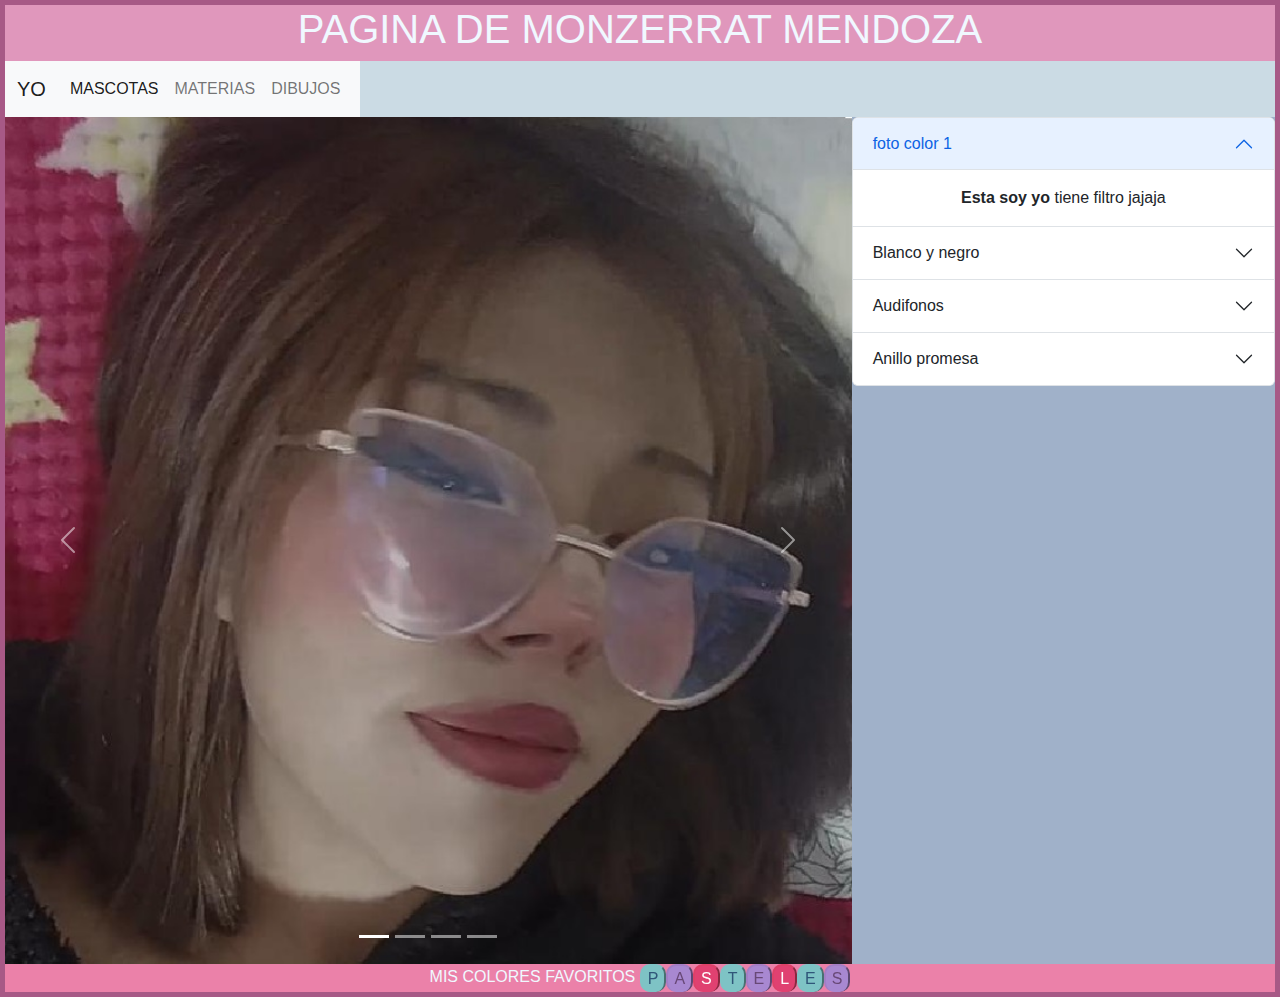
<file: index.html>
<!DOCTYPE html>
<html lang="en">
<head>
    <link rel="stylesheet" href="estilo/estilo5.css">
    <link rel="stylesheet" href="css/bootstrap.min.css">
    <script src="js/bootstrap.bundle.min.js"></script>
    <title>mi pagina</title>
</head>
<body>
    <div class="contenedor">
        <div class="header">
            <h1>PAGINA DE MONZERRAT MENDOZA</h1>
        </div>
        <div class="nav">
            <nav class="navbar navbar-expand-lg navbar-light bg-light">
                <div class="container-fluid">
                  <a class="navbar-brand" href="#">YO</a>
                  <button class="navbar-toggler" type="button" data-bs-toggle="collapse" data-bs-target="#navbarNav" aria-controls="navbarNav" aria-expanded="false" aria-label="Toggle navigation">
                    <span class="navbar-toggler-icon"></span>
                  </button>
                  <div class="collapse navbar-collapse" id="navbarNav">
                    <ul class="navbar-nav">
                      <li class="nav-item">
                        <a class="nav-link active" aria-current="page" href="pags/mas.html">MASCOTAS</a>
                      </li>
                      <li class="nav-item">
                        <a class="nav-link" href="pags/mat.html">MATERIAS</a>
                      </li>
                      <li class="nav-item">
                        <a class="nav-link" href="pags/div.html">DIBUJOS</a>
                      </li>
                    </ul>
                  </div>
                </div>
              </nav>
        </div>
        <div class="contenido">
            <div id="carouselExampleIndicators" class="carousel slide" data-bs-ride="carousel">
                <div class="carousel-indicators">
                  <button type="button" data-bs-target="#carouselExampleIndicators" data-bs-slide-to="0" class="active" aria-current="true" aria-label="Slide 1"></button>
                  <button type="button" data-bs-target="#carouselExampleIndicators" data-bs-slide-to="1" aria-label="Slide 2"></button>
                  <button type="button" data-bs-target="#carouselExampleIndicators" data-bs-slide-to="2" aria-label="Slide 3"></button>
                  <button type="button" data-bs-target="#carouselExampleIndicators" data-bs-slide-to="3" aria-label="Slide 4"></button>
                </div>
                <div class="carousel-inner">
                  <div class="carousel-item active">
                    <img src="img/imagen1.jpg" class="d-block w-100" alt="...">
                  </div>
                  <div class="carousel-item">
                    <img src="img/imagen2.jpg" class="d-block w-100" alt="...">
                  </div>
                  <div class="carousel-item">
                    <img src="img/imagen3.jpg" class="d-block w-100" alt="...">
                  </div>
                  <div class="carousel-item">
                    <img src="img/imagen4.jpg" class="d-block w-100" alt="...">
                  </div>
                </div>
                <button class="carousel-control-prev" type="button" data-bs-target="#carouselExampleIndicators" data-bs-slide="prev">
                  <span class="carousel-control-prev-icon" aria-hidden="true"></span>
                  <span class="visually-hidden">Previous</span>
                </button>
                <button class="carousel-control-next" type="button" data-bs-target="#carouselExampleIndicators" data-bs-slide="next">
                  <span class="carousel-control-next-icon" aria-hidden="true"></span>
                  <span class="visually-hidden">Next</span>
                </button>
              </div>
        </div>
        <div class="ads">
            <div class="accordion" id="accordionExample">
                <div class="accordion-item">
                  <h2 class="accordion-header" id="headingOne">
                    <button class="accordion-button" type="button" data-bs-toggle="collapse" data-bs-target="#collapseOne" aria-expanded="true" aria-controls="collapseOne">
                      foto color 1
                    </button>
                  </h2>
                  <div id="collapseOne" class="accordion-collapse collapse show" aria-labelledby="headingOne" data-bs-parent="#accordionExample">
                    <div class="accordion-body">
                      <strong>Esta soy yo</strong> tiene filtro jajaja
                    </div>
                  </div>
                </div>
                <div class="accordion-item">
                  <h2 class="accordion-header" id="headingTwo">
                    <button class="accordion-button collapsed" type="button" data-bs-toggle="collapse" data-bs-target="#collapseTwo" aria-expanded="false" aria-controls="collapseTwo">
                      Blanco y negro
                    </button>
                  </h2>
                  <div id="collapseTwo" class="accordion-collapse collapse" aria-labelledby="headingTwo" data-bs-parent="#accordionExample">
                    <div class="accordion-body">
                      <strong>Foto espejo</strong> Ese dia estaba lloviendo mucho.
                    </div>
                  </div>
                </div>
                <div class="accordion-item">
                  <h2 class="accordion-header" id="headingThree">
                    <button class="accordion-button collapsed" type="button" data-bs-toggle="collapse" data-bs-target="#collapseThree" aria-expanded="false" aria-controls="collapseThree">
                      Audifonos
                    </button>
                  </h2>
                  <div id="collapseThree" class="accordion-collapse collapse" aria-labelledby="headingThree" data-bs-parent="#accordionExample">
                    <div class="accordion-body">
                      <strong>Mis favoritos</strong> Desde que los compre no me los quito ajajaja.
                    </div>
                  </div>
                </div>
                <div class="accordion-item">
                    <h2 class="accordion-header" id="headingFour">
                      <button class="accordion-button collapsed" type="button" data-bs-toggle="collapse" data-bs-target="#collapseFour" aria-expanded="false" aria-controls="collapseThree">
                        Anillo promesa
                      </button>
                    </h2>
                    <div id="collapseFour" class="accordion-collapse collapse" aria-labelledby="headingFour" data-bs-parent="#accordionExample">
                      <div class="accordion-body">
                        <strong>Foto filtro</strong> otro tipo de foto jijiji
                      </div>
                    </div>
                  </div>
              </div>
        </div>
        <div class="footer">
          MIS COLORES FAVORITOS
            <div class="btn-group" role="group" aria-label="Basic mixed styles example">
                <button type="button" class="P">P</button>
                <button type="button" class="A">A</button>
                <button type="button" class="S">S</button>
                <button type="button" class="P">T</button>
                <button type="button" class="A">E</button>
                <button type="button" class="S">L</button>
                <button type="button" class="P">E</button>
                <button type="button" class="A">S</button>              </div>
        </div>
    </div>
</body>
</html>
</file>
<file: estilo/estilo5.css>
.contenedor{
    padding: 5px;
    background-color: rgb(167, 89, 134);
    display: grid;
    grid-template-columns: 4fr 2fr;
    grid-template-areas:    "header header"
                            "nav    nav"
                            "contenido ads"
                            "footer footer";
    color: aliceblue;
    text-align: center;
    font-family:sans-serif;
}

.contenedor .header
{
    background-color: rgb(224, 151, 188);
    grid-area: header;
}
.contenedor .nav
{
    background-color: rgb(203, 219, 228);
    grid-area: nav;
}
.contenedor .contenido
{
    background-color: rgba(170, 93, 112, 0.719);
    grid-area: contenido;
}
.contenedor .ads
{
    background-color: rgba(156, 233, 243, 0.61);
    grid-area: ads;
}
.contenedor .footer
{
    background-color: rgb(235, 129, 169);
    grid-area: footer;
}
.P
{
    background-color: rgb(126, 195, 197);
    border-radius: 10px;
    border-bottom: 0px;
    border-color: rgb(126, 195, 197);
    color: rgb(47, 86, 121);
}
.A
{
    background-color: rgb(168, 136, 209);
    border-radius: 10px;
    border-bottom: 0px;
    border-color: rgb(163, 126, 197);
    color: rgb(104, 72, 119);
}
.S
{
    background-color: rgb(224, 65, 113);
    border-radius: 10px;
    border-bottom: 0px;
    border-color: rgb(221, 65, 104);
    color: rgb(255, 255, 255);
}
</file>
